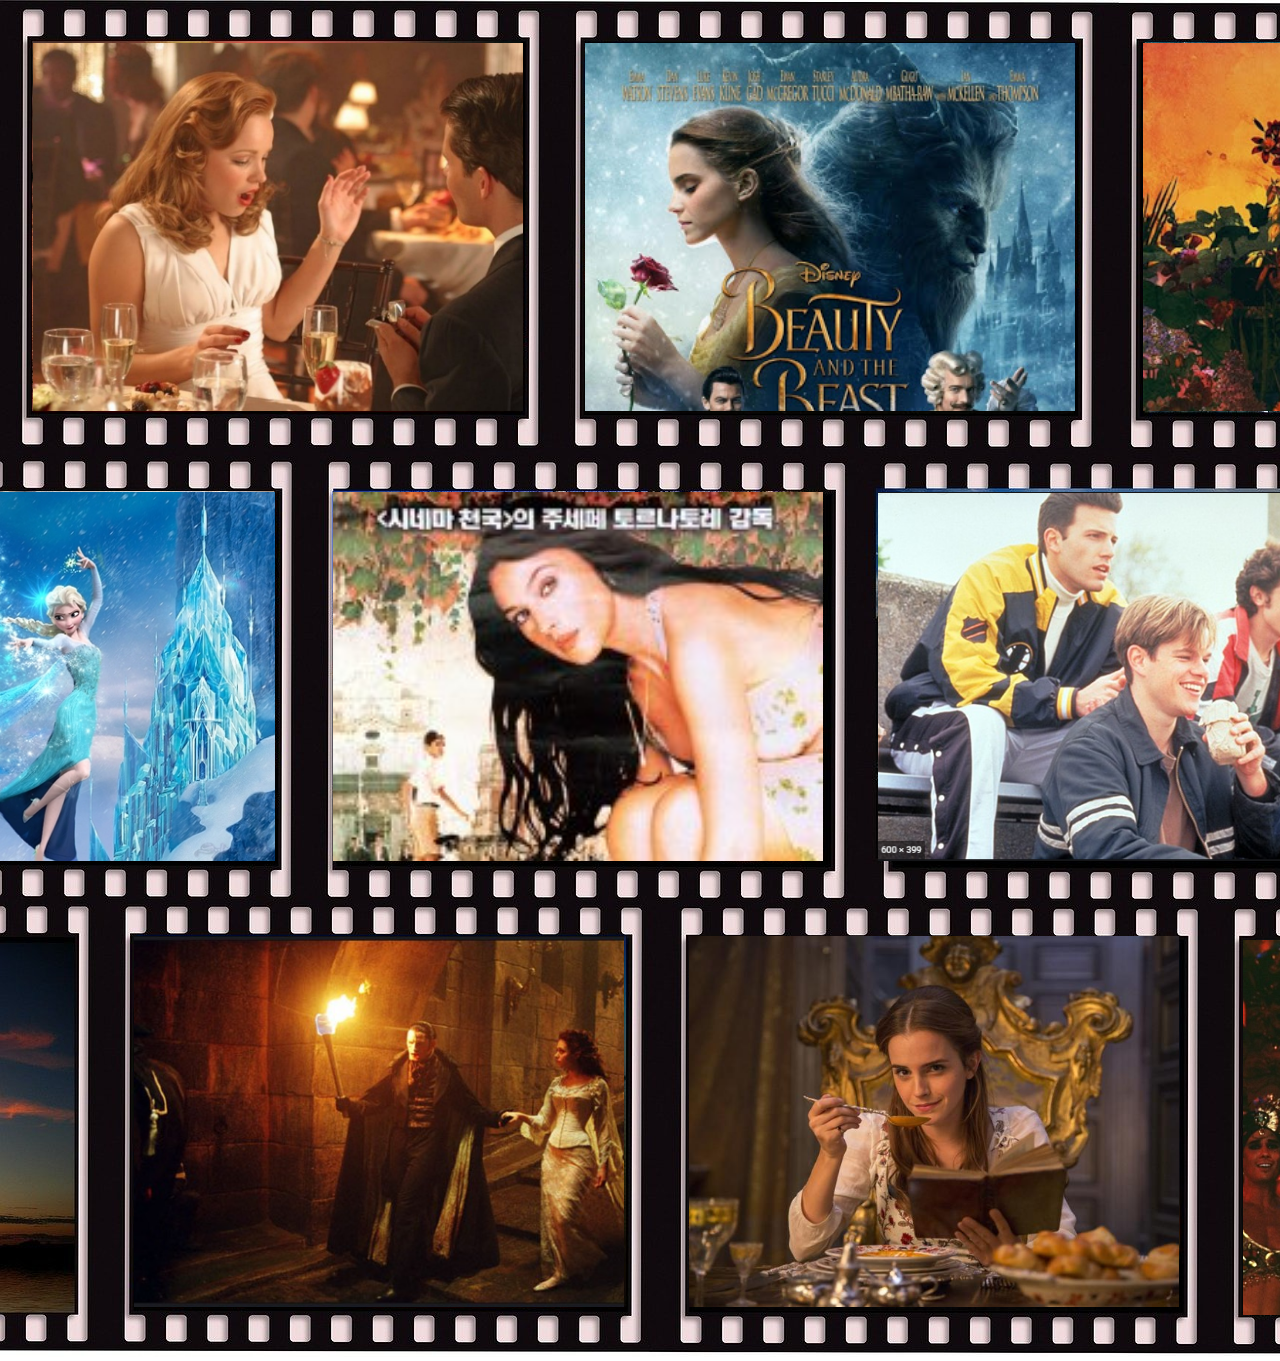
<file: index.html>
<!DOCTYPE html>
<html lang="en">
<head>
    <meta charset="UTF-8">
    <meta http-equiv="X-UA-Compatible" content="IE=edge">
    <meta name="viewport" content="width=device-width, initial-scale=1.0">
    <title>Document</title>
    <link rel="stylesheet" href="main.css"/>
</head>
<body class="bd">
    <div class="container">
        <div class="movie_a">
            



        </div>
        <div class="movie_b"></div>
        <div class="movie_c"></div>
        <div class="movie_d"></div>
        <div class="movie_e"></div>
        <div class="movie_f"></div>
        <div class="movie_g"></div>
        <div class="movie_h"></div>
        <div class="movie_i"></div>
        <div class="movie_j"></div>
        <div class="movie_k"></div>

    </div>
    

    <script src="main.js"></script>
</body>
</html>
</file>
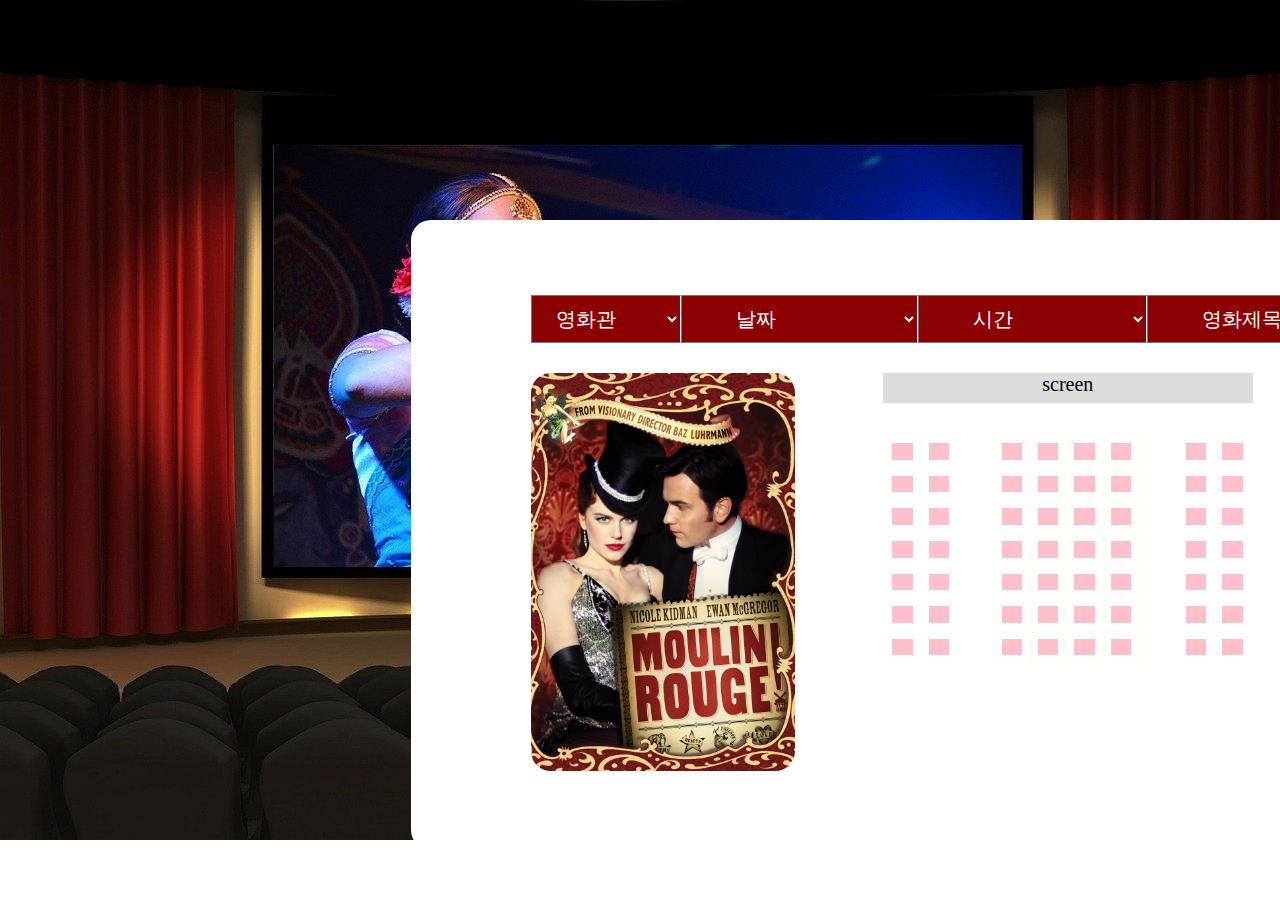
<file: modal.html>
<!DOCTYPE html>
<html lang="en">
<head>
    <meta charset="UTF-8">
    <meta http-equiv="X-UA-Compatible" content="IE=edge">
    <meta name="viewport" content="width=device-width, initial-scale=1.0">
    <title>Document</title>
    <link rel="stylesheet" href="modal.css"/>
</head>
<body>
    <div class="container">
        <div class="inner_container">
            <div class="select_movie">
               
                    
                    <select class="movie_name_place">
                        <option>영화관</option>
                        <option>강남(2관)</option>
                        <option>영등포(1관)</option>
                        <option>마곡(1관)</option>
                        <option>동대문(3관)</option>
                        <option>성수(2관)</option>
                        <option>성수(7관)</option>
                        <option>홍대(3관)</option>

                    </select>
                    <select class="movie_name_date">
                        <option>날짜</option>
                        <option>2021.05.27(목)</option>
                        <option>2021.05.28(금)</option>
                        <option>2021.05.29(토)</option>
                        <option>2021.05.30(일)</option>
                        <option>2021.05.31(월)</option>
                        <option>2021.06.01(화)</option>
                        <option>2021.06.02(수)</option>

                    </select>
                    <select class="movie_name_time">
                        <option>시간</option>
                        <option>10:10~11:55</option>
                        <option>12:05~14:38</option>
                        <option>13:30~16:03</option>
                        <option>17:45~19:01</option>
                        <option>19:50~22:23</option>
                    </select>
                    <select class="movie_name">
                        <option>영화제목</option>
                        <option>물랑루즈</option>
                        <option>어바웃 타임</option>
                        <option>무드인디고</option>
                        <option>오페라의 유령</option>
                        <option>굿윌헌팅</option>
                        <option>신비한 동물사전</option>
                        <option>말레나</option>
                        <option>미녀와 야수</option>
                        <option>주토피아</option>
                        <option>겨울왕국</option>

                    </select>
                
               
               
            </div>
            <div class="poster">


            </div>
            <div class="reservation">
                
                <div class="seat_reservation">
                    <div class="seat_reservation_left">
                        <div class="screen">screen</div>
                        <div class="seat">
                            
                            <div class="seat_left">
                                <table class="seat_chair">
                                    <tr>
                                        <td></td>
                                        <td></td>
                                    </tr>
                                    <tr>
                                        <td></td>
                                        <td></td>
                                    </tr>
                                    <tr>
                                        <td></td>
                                        <td></td>
                                    </tr>
                                    <tr>
                                        <td></td>
                                        <td></td>
                                    </tr>
                                    <tr>
                                        <td></td>
                                        <td></td>
                                    </tr>
                                    <tr>
                                        <td></td>
                                        <td></td>
                                    </tr>
                                    <tr>
                                        <td></td>
                                        <td></td>
                                    </tr>

                                </table>

                            </div>
                            <div class="seat_middle">
                                <table class="seat_chair_middle">
                                    <tr>
                                        <td></td>
                                        <td></td>
                                        <td></td>
                                        <td></td>
                                    </tr>
                                    <tr>
                                        <td></td>
                                        <td></td>
                                        <td></td>
                                        <td></td>
                                    </tr>
                                    <tr>
                                        <td></td>
                                        <td></td>
                                        <td></td>
                                        <td></td>
                                    </tr>
                                    <tr>
                                        <td></td>
                                        <td></td>
                                        <td></td>
                                        <td></td>
                                    </tr>
                                    <tr>
                                        <td></td>
                                        <td></td>
                                        <td></td>
                                        <td></td>
                                    </tr>
                                    <tr>
                                        <td></td>
                                        <td></td>
                                        <td></td>
                                        <td></td>
                                    </tr>
                                    <tr>
                                        <td></td>
                                        <td></td>
                                        <td></td>
                                        <td></td>
                                    </tr>

                                </table>

                            </div>
                            <div class="seat_right">
                                <table class="seat_chair">
                                    <tr>
                                        <td></td>
                                        <td></td>
                                    </tr>
                                    <tr>
                                        <td></td>
                                        <td></td>
                                    </tr>
                                    <tr>
                                        <td></td>
                                        <td></td>
                                    </tr>
                                    <tr>
                                        <td></td>
                                        <td></td>
                                    </tr>
                                    <tr>
                                        <td></td>
                                        <td></td>
                                    </tr>
                                    <tr>
                                        <td></td>
                                        <td></td>
                                    </tr>
                                    <tr>
                                        <td></td>
                                        <td></td>
                                    </tr>

                                </table>
                            </div>

                            
                        </div>

                    </div>
                    <div class="seat_reservation_right">
                        <div class="ticketing">
                            <input type="submit" name="submit" value="예매"    />
                        </div>
                        <div class="color_explanation">
                            <table>
                                <tr>
                                    <td class="selected"></td>
                                    <td>선택</td>
                                </tr>
                                <tr>
                                    <td class="reserved"></td>
                                    <td>예약완료</td>
                                </tr>
                                <tr>
                                    <td class="empty"></td>
                                    <td>예약가능</td>
                                </tr>
                            </table>
                        </div>
                    </div>
                    
                    
                </div>
              
                    <div class="total_price_a">
                    
                    </div>
                    <div class="total_price_b">
                        
                    </div>

             
                
            </div>
        </div>
    </div>



    <script src="modal.js"></script>
</body>
</html>
</file>
<file: main.css>
*{
    margin:0;
    padding:0;
    
}
.bd{
    width:100%;
    height:100%;
    display: flex;
    justify-content: center;
    align-items: center;
}

.container{
    width:100%;
    height:100%;
    position: relative;
    z-index: 1;
}
.bgImage{
    
    
}

.movie_a{
    background-image: url("image/22.jpg");
    background-repeat: no-repeat;
    background-size: cover;
    background-color: pink;
    z-index: 10;
    width: 490px;
    height: 368px;
    margin:0;
    position: absolute;
    top:43px;
    left:33px;
    display: inline-block;
}
.movie_b{
    background-image: url("image/33.jpg");
    background-repeat: no-repeat;
    background-size: cover;
    background-color: skyblue;
    z-index: 10;
    width: 490px;
    height: 368px;
    margin:0;
    position: absolute;
    top:43px;
    left:1143px;
    display: inline-block;
}
.movie_c{
    background-image: url("image/7.jpg");
    background-repeat: no-repeat;
    background-size: cover;
    background-color: yellow;
    z-index: 10;
    width: 490px;
    height: 369px;
    margin:0;
    position: absolute;
    top:492px;
    left:333px;
    display: inline-block;
}
.movie_d{
    background-image: url("image/55.jpg");
    background-repeat: no-repeat;
    background-size: cover;
    background-color: peru;
    z-index: 10;
    width: 493px;
    height: 375px;
    margin:0;
    position: absolute;
    top:940px;
    left:1243px;
    display: inline-block;
}
.movie_e{
    background-image: url("image/66.jpg");
    background-repeat: no-repeat;
    background-size: cover;
    background-color: gainsboro;
    z-index: 10;
    width: 490px;
    height: 371px;
    margin:0;
    position: absolute;
    top:936px;
    left:134px;
    display: inline-block;
}
.movie_f{
    background-image: url("image/111.PNG");
    background-repeat: no-repeat;
    background-size: cover;
    background-color: yellow;
    z-index: 10;
    width: 490px;
    height: 369px;
    margin:0;
    position: absolute;
    top:492px;
    left:878px;
    display: inline-block;
}
.movie_g{
    background-image: url("image/8.jpg");
    background-repeat: no-repeat;
    background-size: cover;
    background-color: pink;
    z-index: 10;
    width: 490px;
    height: 368px;
    margin:0;
    position: absolute;
    top:43px;
    left:585px;
    display: inline-block;
}
.movie_h{
    background-image: url("image/12.jpg");
    background-repeat: no-repeat;
    background-size: cover;
    background-color: gainsboro;
    z-index: 10;
    width: 490px;
    height: 371px;
    margin:0;
    position: absolute;
    top:936px;
    left:689px;
    display: inline-block;
}
.movie_i{
    background-image: url("image/15.jpg");
    background-repeat: no-repeat;
    background-size: cover;
    background-color: yellow;
    z-index: 10;
    width: 490px;
    height: 373px;
    margin:0;
    position: absolute;
    top:495px;
    left:1453px;
    display: inline-block;
}
.movie_j{
    background-image: url("image/16.jpg");
    background-repeat: no-repeat;
    background-size: cover;
    background-color: yellow;
    z-index: 10;
    width: 490px;
    height: 369px;
    margin:0;
    position: absolute;
    top:492px;
    left:-215px;
    display: inline-block;
}
.movie_k{
    background-image: url("image/19.jpg");
    background-repeat: no-repeat;
    background-size: cover;
    background-color: skyblue;
    z-index: 10;
    width: 490px;
    height: 368px;
    margin:0;
    position: absolute;
    top:43px;
    left:1695px;
    display: inline-block;
}
</file>
<file: modal.css>
*{
    margin:0;
    padding:0;
    box-sizing: border-box;   
}
body{
    background-image: url("image/bo.jpg");
    background-repeat: no-repeat;
    background-size: cover;
}
.container{
    background-color: white;
    height: 630px;
    z-index: 1;
    width:1120px;
    left:411px;
    position:relative;
    border-radius: 20px;
    top:220px;
}
.inner_container{
    
    width:880px;
    height:480px;
    z-index: 2;
    position:absolute;
    top:50%;
    left:50%;
    transform: translate(-50%, -50%);
}
.poster{
    width:30%;
    height: 83%;
   
    float:left;
    border-radius: 20px;
    margin-top:30px;
}
.poster_img{
    width:100%;
    height: 100%;
    object-fit: fill;
    border-radius: 20px;
    position: relative;
}
.reservation{
    width:60%;
    height: 83%;
    float:right;
    margin-top:30px;
    border-radius: 20px;
}
.select_movie{
    width: 100%;
    height: 10%;
    border-radius: 20px;
}
.movie_name_place{
    padding-left:20px;
    width:17%;
    height: 100%;
    font-size: 20px;
    float:left;
    border-right: 1px solid;
    background-color: darkred;
    color:white;
}


.movie_name_date{
    padding-left:50px;
    width:27%;
    height: 100%;
    font-size: 20px;
    float:left;
    border-right: 1px solid;
    background-color: darkred;
    color:white;
}

.movie_name_time{
    padding-left:50px;
    width:26%;
    height: 100%;
    font-size: 20px;
    float:left;
    border-right: 1px solid;
    background-color: darkred;
    color:white;
}

.movie_name{
    padding-left:50px;
    width:30%;
    height: 100%;
    font-size: 20px;
    float:left;
    background-color: darkred;
    color:white;
}

.seat_reservation{
    width: 100%;
    height: 76%;
    
}
.seat_reservation_left{
    width:70%;
    height:100%;
    float: left;
}
.seat_reservation_right{
    width:30%;
    height:100%;
   
    float: left;
    position: relative;
}
.ticketing{
    width:50px;
    height:30px;
    float:right;
}
.ticketing input{
    width:100%;
    height:100%;
    border-radius:10px;
    background-color: darkred;
    color:white;
    
}
.color_explanation{
    position: absolute;
    top: 50%;
    left:50%;
    transform: translate(-40%, -30%);
    
    width:130px;
}
.color_explanation table{
    width:100%;

}
.selected{
    width:35px;
    background-color:darkred;
}
.reserved{
    width:35px;
    background-color:cornflowerblue;
}
.empty{
    width:35px;
    background-color: pink;
}
.screen{
    width:100%;
    height:10%;
    background-color:gainsboro;
    margin:0 auto;
    text-align: center;
    font-size: 20px;
}
.seat{
    width:100%;
    height:84%;
   
    margin-top:18px;
}
.seat_left{
    width:20%;
    height:90%;
    
    float: left;
    margin:13px 0px;
}
.seat_middle{
    width:40%;
    height:90%;
    background-color:ivory;
    float: left;
    margin:13px 36px;
}
.seat_right{
    width:20%;
    height:90%;
    
    float: left;
    margin:13px 0px;
}
.seat_chair{
    width:75px;
    height: 230px;
    
}
.seat_chair_middle{
    width:147px;
    height: 230px;
    
    
}
.seat_chair > tr,td{
    border:7px solid white;
    background-color:pink;
}

.total_price_a{
    width: 100%;
    height: 9%;
  
    margin-top:10px;
    padding-top:13px;
}
.total_price_b{
    width: 100%;
    height: 9%;
  
    margin-top:10px;
   
}
</file>
